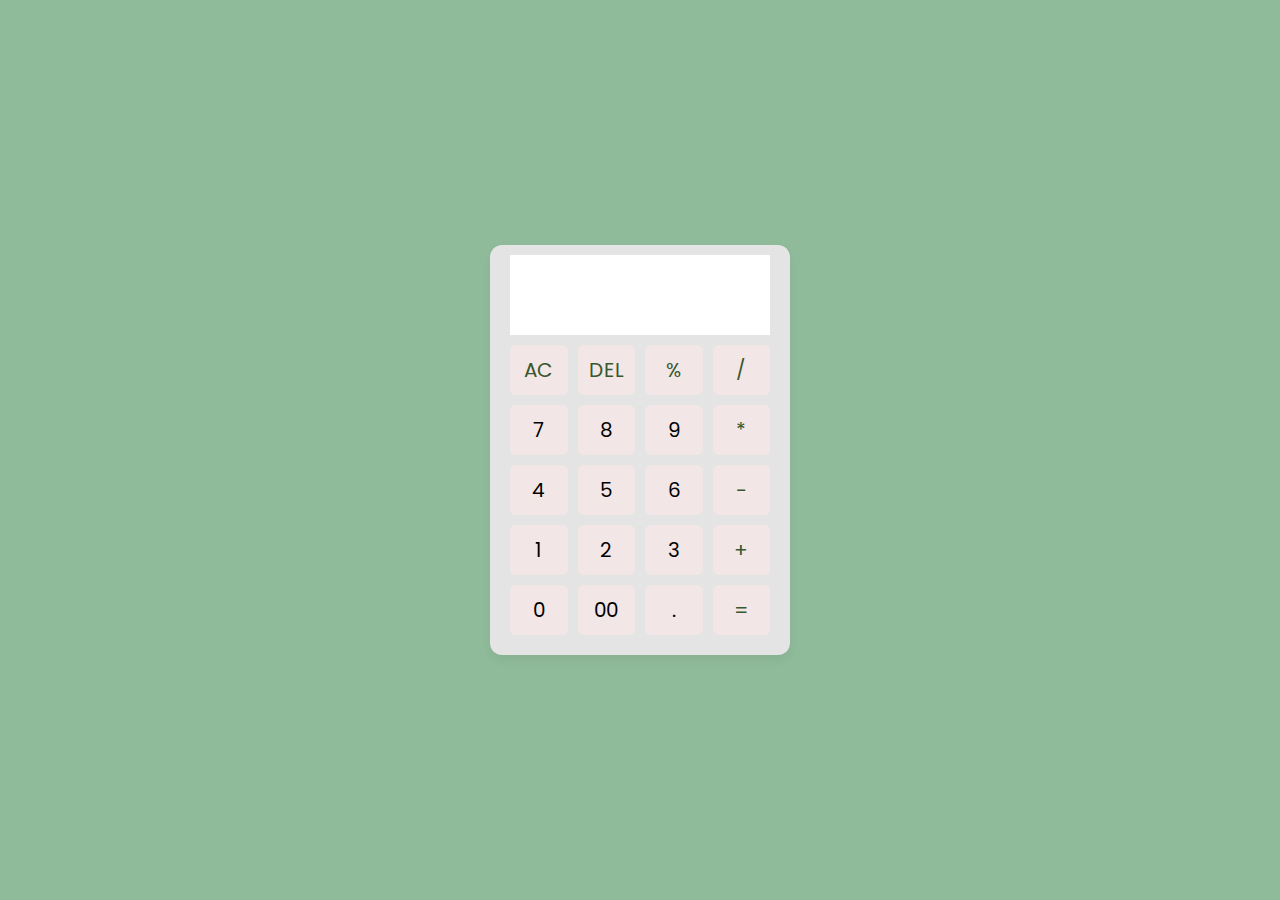
<file: index.html>
<html>
  <head>
    <title>Calculator</title>
    <link rel="stylesheet" href="style.css" />
  </head>
  <body>
    <div class="container">
      <input type="text" class="display" />

      <div class="buttons">
        <button class="operator" data-value="AC">AC</button>
        <button class="operator" data-value="DEL">DEL</button>
        <button class="operator" data-value="%">%</button>
        <button class="operator" data-value="/">/</button>

        <button data-value="7">7</button>
        <button data-value="8">8</button>
        <button data-value="9">9</button>
        <button class="operator" data-value="*">*</button>

        <button data-value="4">4</button>
        <button data-value="5">5</button>
        <button data-value="6">6</button>
        <button class="operator" data-value="-">-</button>

        <button data-value="1">1</button>
        <button data-value="2">2</button>
        <button data-value="3">3</button>
        <button class="operator" data-value="+">+</button>

        <button data-value="0">0</button>
        <button data-value="00">00</button>
        <button data-value=".">.</button>
        <button class="operator" data-value="=">=</button>
      </div>
    </div>

    <script src="script.js"></script>
  </body>
</html>
</file>
<file: style.css>
@import url("https://fonts.googleapis.com/css2?family=Poppins:wght@300;400;500;600;700&display=swap");
* {
  margin: 0;
  padding: 0;
  box-sizing: border-box;
  font-family: "Poppins", sans-serif;
}
body {
  height: 100vh;
  display: flex;
  align-items: center;
  justify-content: center;
  background: rgb(143, 187, 154);
}
.container {
  position: relative;
  max-width: 300px;
  width: 100%;
  border-radius: 12px;
  padding: 10px 20px 20px;
  background: #e4e4e4;
  box-shadow: 0 5px 10px rgba(10, 10, 10, 0.05);
}
.display {
  height: 80px;
  width: 100%;
  outline: none;
  border: none;
  text-align: right;
  margin-bottom: 10px;
  font-size: 25px;
  color: #000407;
  pointer-events: none;
}
.buttons {
  display: grid;
  grid-gap: 10px;
  grid-template-columns: repeat(4, 1fr);
}
.buttons button {
  padding: 10px;
  border-radius: 6px;
  border: none;
  font-size: 20px;
  cursor: pointer;
  background-color: #f3e6e6;
}
.buttons button:active {
  transform: scale(0.99);
}
.operator {
  color: #385830;
}
</file>
